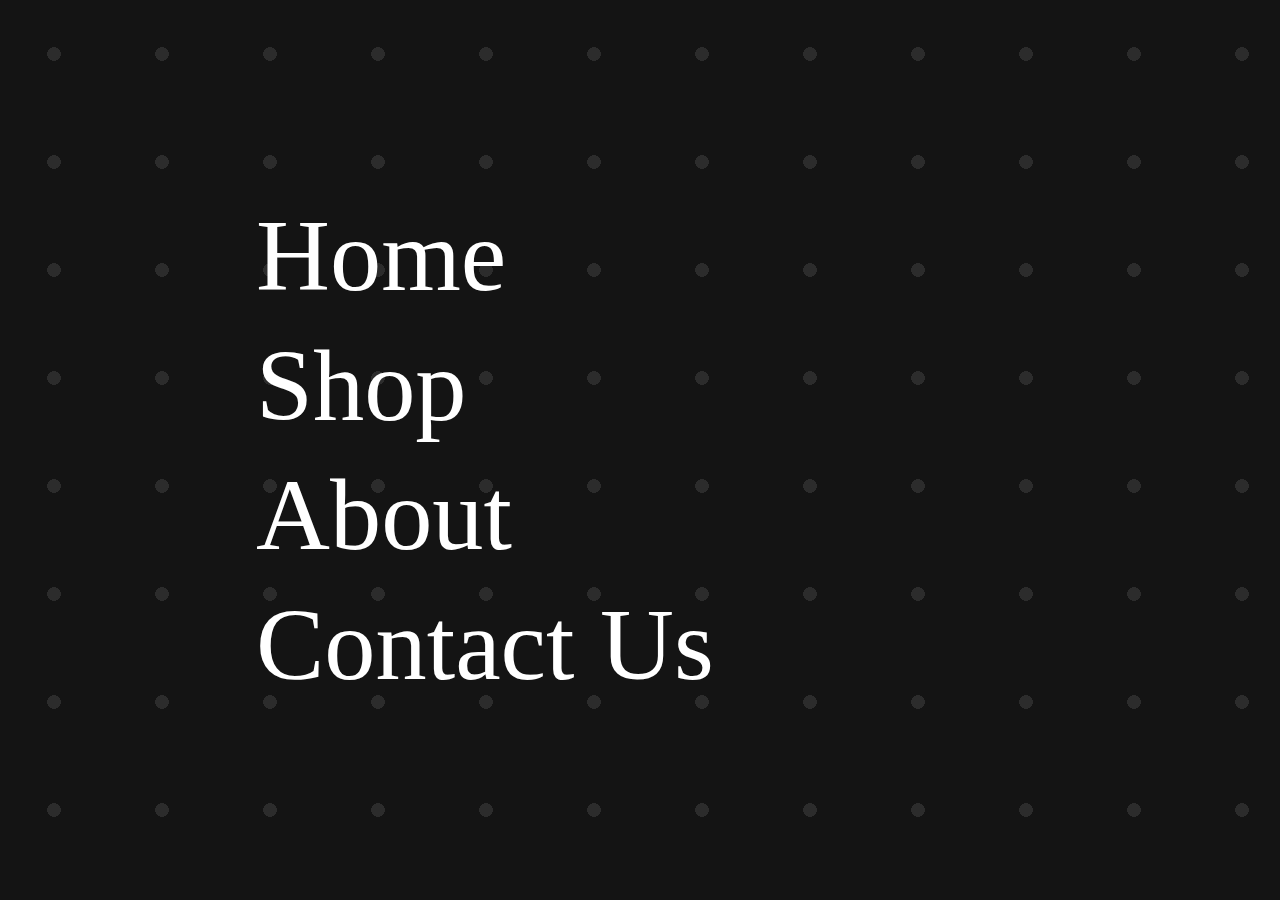
<file: index.html>
<!DOCTYPE html>
<html lang="en">
  <head>
    <meta charset="UTF-8" />
    <meta http-equiv="X-UA-Compatible" content="IE=edge" />
    <meta name="viewport" content="width=device-width, initial-scale=1.0" />
    <link rel="stylesheet" href="style.css" />
    <title>Menu - CSS</title>
  </head>
  <body>
    <div id="menu">
      <div id="menu-items">
        <!-- I made these divs instead of links so you can click on mobile to view the effect -->
        <div class="menu-item">Home</div>
        <div class="menu-item">Shop</div>
        <div class="menu-item">About</div>
        <div class="menu-item">Contact Us</div>
      </div>
      <div id="menu-background-pattern"></div>
      <div id="menu-background-image"></div>
    </div>
  </body>
</html>
</file>
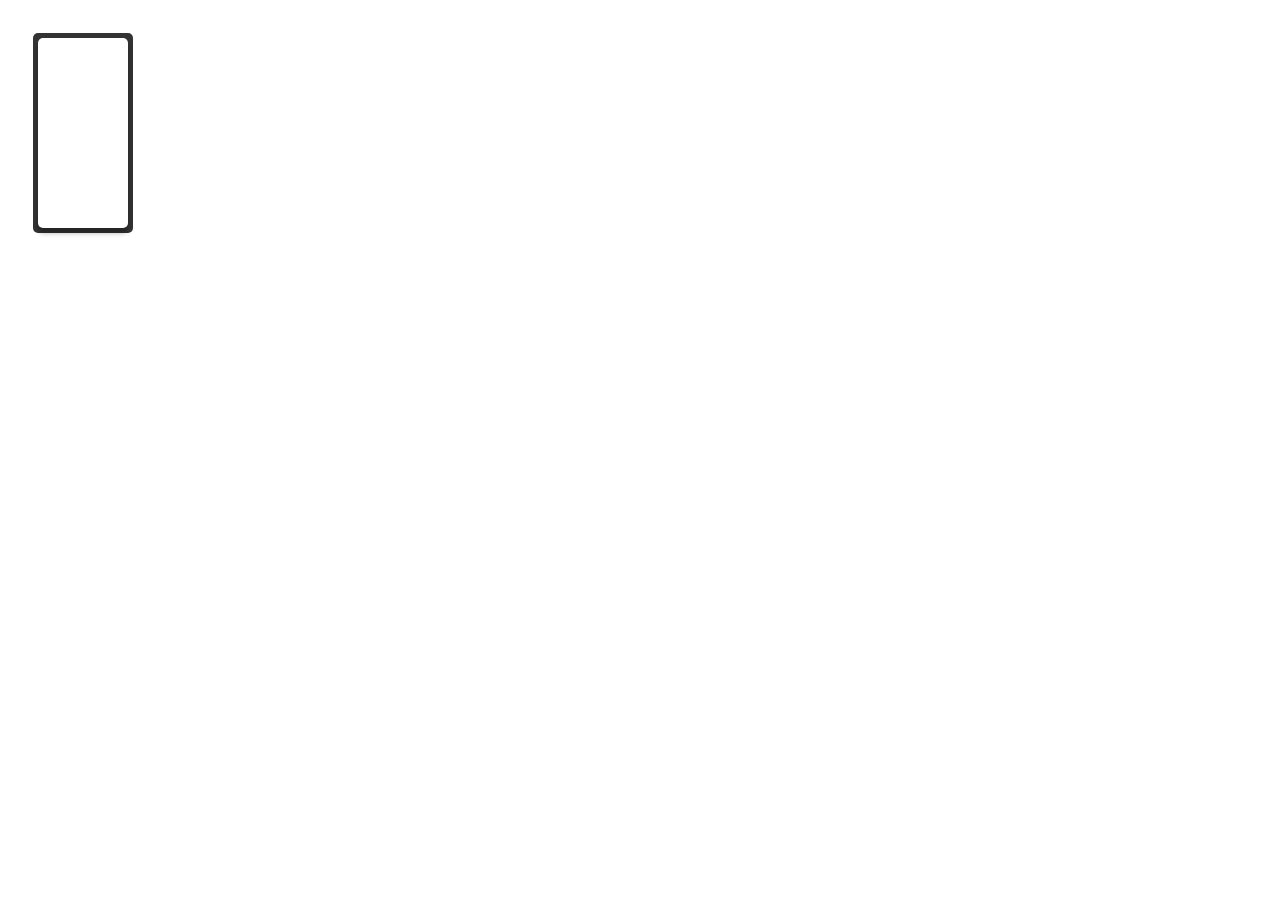
<file: car-race-game/index.html>
<!DOCTYPE html>
<html lang="en">
  <head>
    <meta charset="UTF-8" />
    <meta name="viewport" content="width=device-width, initial-scale=1.0" />
    <link rel="stylesheet" href="style.css" />
    <title>F1 Racing Car</title>
  </head>
  <body>
    <div class="book">
      <div class="cover"></div>
      <div class="pages"></div>
    </div>
  </body>
</html>
</file>
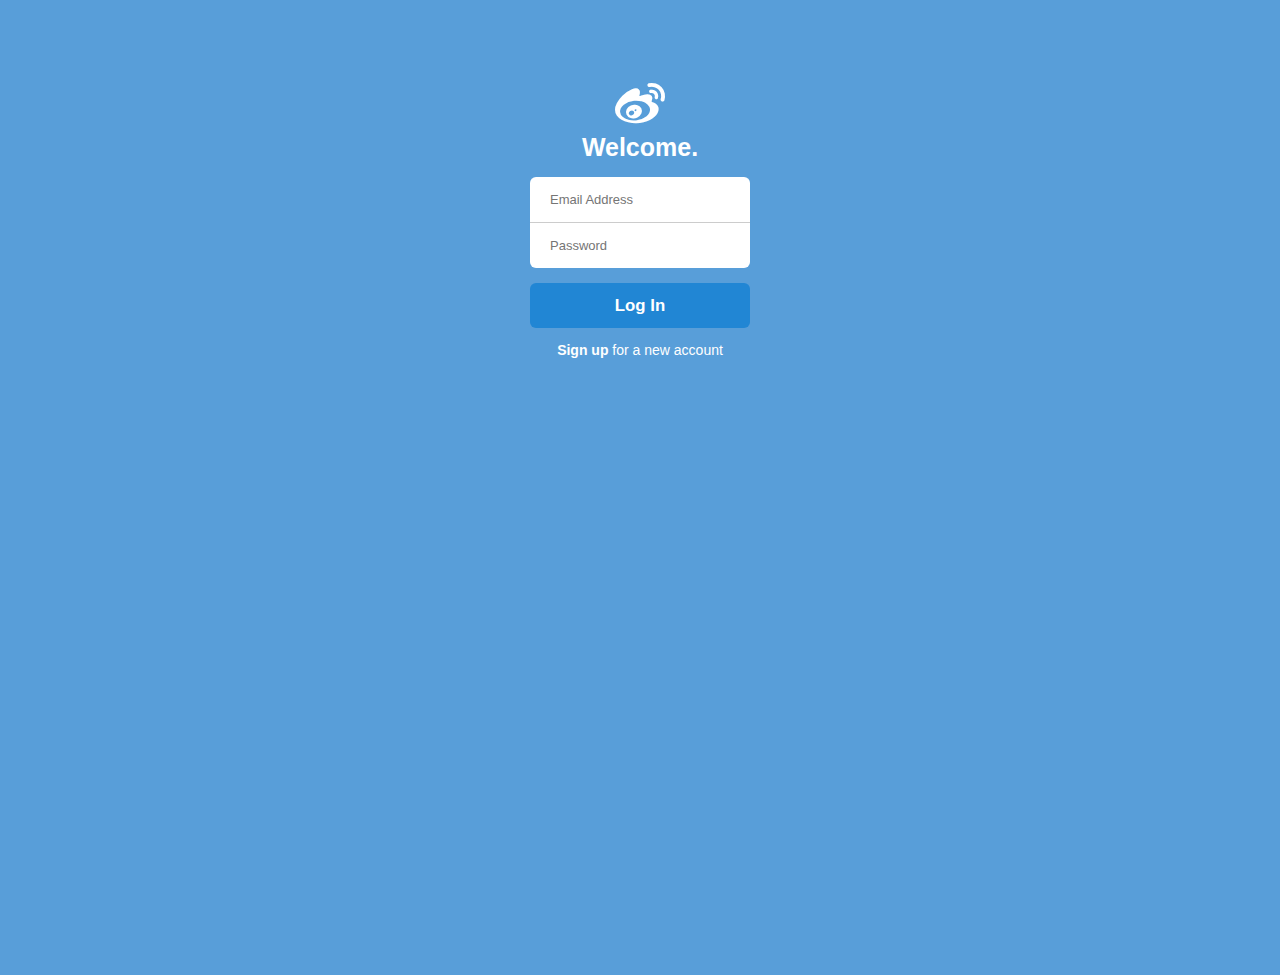
<file: LoginForm/index.html>
<!DOCTYPE html>
<html lang="en">
  <head>
    <meta charset="UTF-8" />
    <meta http-equiv="X-UA-Compatible" content="IE=edge" />
    <meta name="viewport" content="width=device-width, initial-scale=1.0" />
    <link rel="stylesheet" href="style.css" />
    <link rel="preconnect" href="https://fonts.googleapis.com" />
    <link rel="preconnect" href="https://fonts.gstatic.com" crossorigin />
    <link
      href="https://fonts.googleapis.com/css2?family=Source+Sans+Pro&display=swap"
      rel="stylesheet"
    />
    <link
      rel="stylesheet"
      href="https://cdnjs.cloudflare.com/ajax/libs/font-awesome/4.7.0/css/font-awesome.css"
      integrity="sha512-5A8nwdMOWrSz20fDsjczgUidUBR8liPYU+WymTZP1lmY9G6Oc7HlZv156XqnsgNUzTyMefFTcsFH/tnJE/+xBg=="
      crossorigin="anonymous"
    />
    <title>Login Form</title>
  </head>
  <body>
    <div class="container">
      <div class="header">
        <div class="logo">
          <span class="logo paper-plane"
            ><i class="fa fa-weibo" aria-hidden="true"></i
          ></span>
          <h1>Welcome.</h1>
        </div>
      </div>
      <div class="loginform">
        <div class="loginformfields">
          <label for="email">
            <input
              type="email"
              name=""
              id="email"
              placeholder="Email Address"
            />
          </label>
          <label for="password">
            <input
              type="password"
              name="password"
              id="password"
              placeholder="Password"
            />
          </label>
        </div>
        <input type="submit" value="Log In" />
      </div>
      <div class="footer">
        <p><a href="#">Sign up</a> for a new account</p>
      </div>
    </div>
  </body>
</html>
</file>
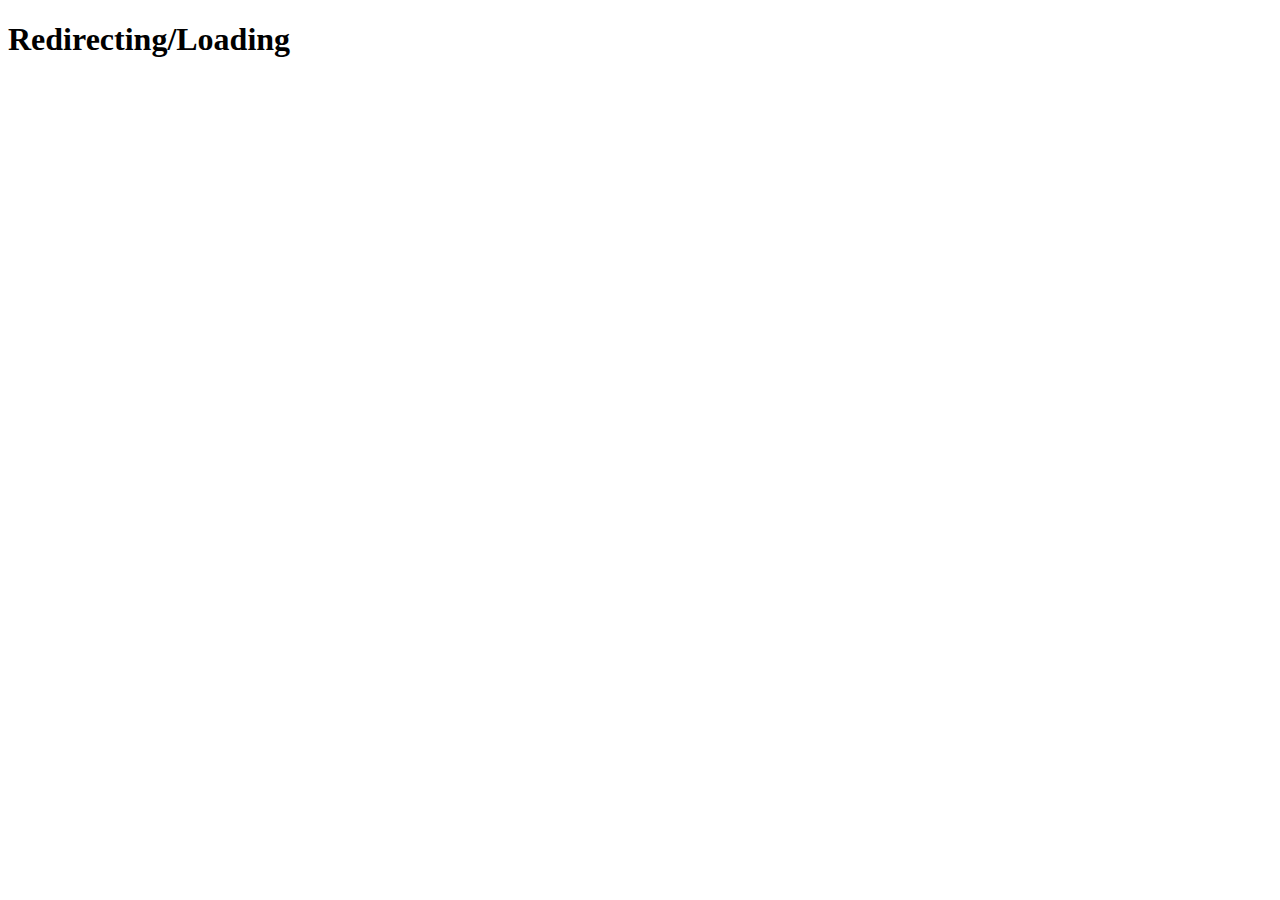
<file: Redirecting/index.html>
<!DOCTYPE html>
<html lang="en">
  <head>
    <meta charset="UTF-8" />
    <meta name="viewport" content="width=device-width, initial-scale=1.0" />
    <title>Redirecting/Loading</title>
  </head>
  <body>
    <h1>Redirecting/Loading</h1>
    <main></main>
  </body>
</html>
</file>
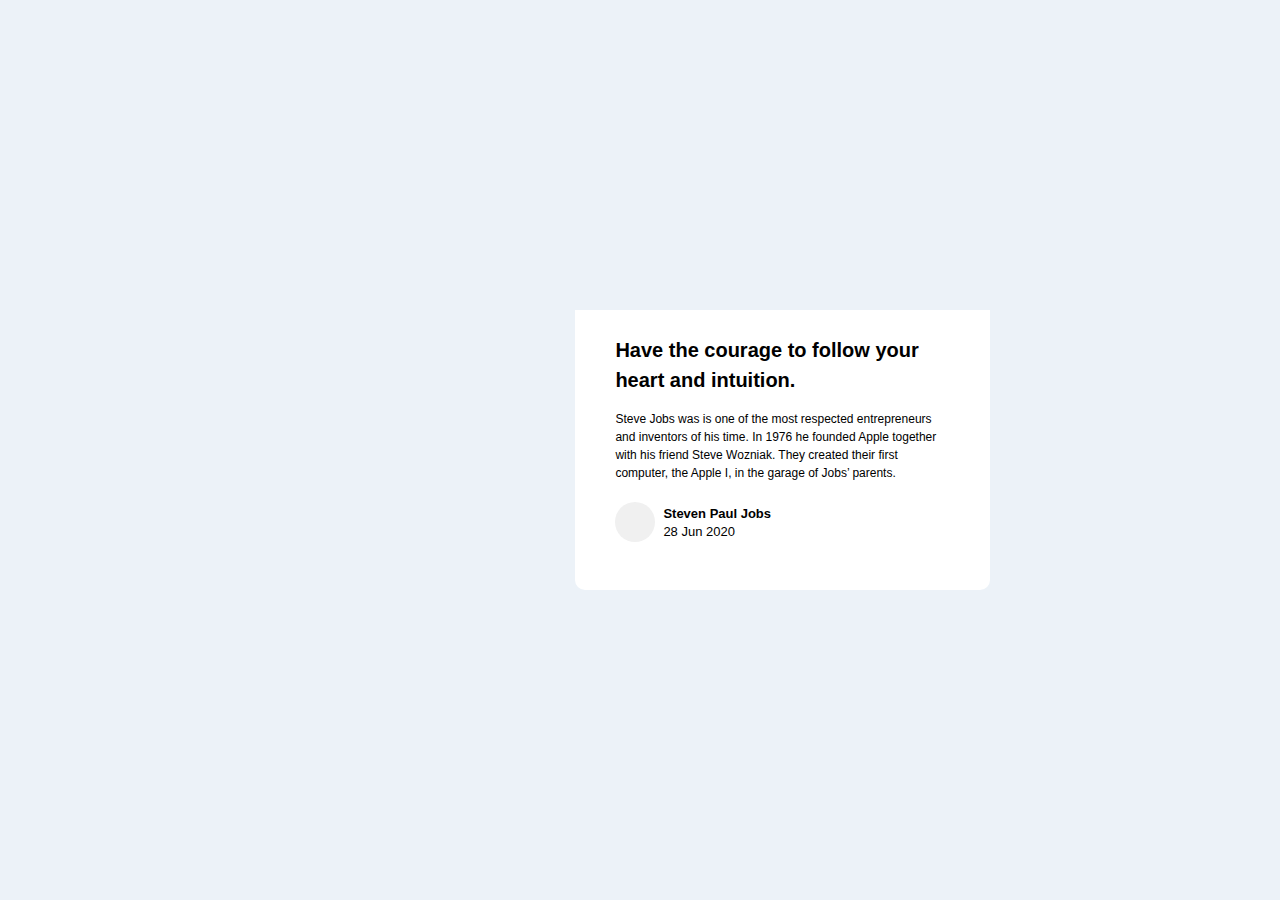
<file: Widget/index.html>
<!DOCTYPE html>
<html lang="en">
  <head>
    <meta charset="UTF-8" />
    <meta http-equiv="X-UA-Compatible" content="IE=edge" />
    <meta name="viewport" content="width=device-width, initial-scale=1.0" />
    <link rel="stylesheet" href="style.css" />
    <title>Widget</title>
  </head>
  <body>
    <div class="container">
      <div class="article">
        <div class="article-preview"></div>
        <div class="article-info">
          <h1>Have the courage to follow your heart and intuition.</h1>
          <p>
            Steve Jobs was is one of the most respected entrepreneurs and
            inventors of his time. In 1976 he founded Apple together with his
            friend Steve Wozniak. They created their first computer, the Apple
            I, in the garage of Jobs’ parents.
          </p>
          <div class="article-author">
            <i class="fa fa-apple" aria-hidden="true"></i>
            <div class="author-info">
              <span class="author-name">Steven Paul Jobs</span>
              <span class="date">28 Jun 2020</span>
            </div>
          </div>
        </div>
      </div>
    </div>
  </body>
</html>
</file>
<file: style.css>
body {
  background-color: rgb(20, 20, 20);
  margin: 0px;
}

#menu {
  align-items: center;
  display: flex;
  height: 100vh;
  width: 100vw;
}

#menu-items {
  margin-left: clamp(4rem, 20vw, 48rem);
  position: relative;
  z-index: 2;
}

#menu[data-active-index="0"] > #menu-background-pattern {
  background-position: 0% -25%;
}

#menu[data-active-index="1"] > #menu-background-pattern {
  background-position: 0% -50%;
}

#menu[data-active-index="2"] > #menu-background-pattern {
  background-position: 0% -75%;
}

#menu[data-active-index="3"] > #menu-background-pattern {
  background-position: 0% -100%;
}

#menu[data-active-index="0"] > #menu-background-image {
  background-position: center 45%;
}

#menu[data-active-index="1"] > #menu-background-image {
  background-position: center 50%;
}

#menu[data-active-index="2"] > #menu-background-image {
  background-position: center 55%;
}

#menu[data-active-index="3"] > #menu-background-image {
  background-position: center 60%;
}

#menu-background-pattern {
  background-image: radial-gradient(
    rgba(255, 255, 255, 0.1) 9%,
    transparent 9%
  );
  background-position: 0% 0%;
  background-size: 12vmin 12vmin;
  height: 100vh;
  left: 0px;
  position: absolute;
  top: 0px;
  transition: opacity 800ms ease, background-size 800ms ease,
    background-position 800ms ease;
  width: 100vw;
  z-index: 1;
}

#menu-background-image {
  background-image: url("https://images.unsplash.com/photo-1492496913980-501348b61469?ixlib=rb-1.2.1&ixid=MnwxMjA3fDB8MHxwaG90by1wYWdlfHx8fGVufDB8fHx8&auto=format&fit=crop&w=2574&q=80");
  background-position: center 40%;
  background-size: 110vmax;
  height: 100%;
  left: 0px;
  opacity: 0.15;
  position: absolute;
  top: 0px;
  transition: opacity 800ms ease, background-size 800ms ease,
    background-position 800ms ease;
  width: 100%;
  z-index: 0;
}

#menu-items:hover ~ #menu-background-pattern {
  background-size: 11vmin 11vmin;
  opacity: 0.5;
}

#menu-items:hover ~ #menu-background-image {
  background-size: 100vmax;
  opacity: 0.1;
}

#menu-items:hover > .menu-item {
  opacity: 0.3;
}

#menu-items:hover > .menu-item:hover {
  opacity: 1;
}

.menu-item {
  color: white;
  cursor: pointer;
  display: block;
  font-family: "Ibarra Real Nova", serif;
  font-size: clamp(3rem, 8vw, 8rem);
  padding: clamp(0.25rem, 0.5vw, 1rem) 0rem;
  text-decoration: none;
  transition: opacity 400ms ease;
}

/* -- YouTube Link Styles -- */

body.menu-toggled > .meta-link > span {
  color: rgb(30, 30, 30);
}

#source-link {
  bottom: 60px;
}

#source-link > i {
  color: rgb(94, 106, 210);
}

#yt-link > i {
  color: rgb(239, 83, 80);
}

.meta-link {
  align-items: center;
  /* backdrop-filter: blur(3px); */
  background-color: rgba(255, 255, 255, 0.05);
  border: 1px solid rgba(255, 255, 255, 0.1);
  border-radius: 6px;
  bottom: 10px;
  box-shadow: 2px 2px 2px rgba(0, 0, 0, 0.1);
  cursor: pointer;
  display: inline-flex;
  gap: 5px;
  left: 10px;
  padding: 10px 20px;
  position: fixed;
  text-decoration: none;
  transition: background-color 400ms, border-color 400ms;
  z-index: 10000;
}

.meta-link:hover {
  background-color: rgba(255, 255, 255, 0.1);
  border: 1px solid rgba(255, 255, 255, 0.2);
}

.meta-link > i,
.meta-link > span {
  height: 20px;
  line-height: 20px;
}

.meta-link > span {
  color: white;
  font-family: "Rubik", sans-serif;
}
</file>
<file: car-race-game/style.css>
/* Basic styles to position and style the book */
.book {
  width: 200px;
  height: 250px;
  position: relative;
}

.cover {
  width: 100px;
  height: 200px;
  background-color: #333;
  position: absolute;
  top: 25px;
  left: 25px;
  border-radius: 5px;
}

.pages {
  width: 90px;
  height: 190px;
  background-color: #fff;
  position: absolute;
  top: 30px;
  left: 30px;
  border-radius: 5px;
  box-shadow: 0 5px 5px rgba(0, 0, 0, 0.3);
}
</file>
<file: LoginForm/style.css>
body,
html {
  width: 100%;
  height: 100%;
  padding: 0px;
  margin: 0px;
  font-size: 14px;
}

body {
  background: #589ed9;
  font-family: "Open Sans", sans-serif;
  font-weight: 300;
}

.container {
  width: 220px;
  margin: 75px auto;
  text-align: center;
  color: #fff;
}

.header .logo {
  font-size: 50px;
  padding: 0;
  margin: 0 auto;
}

.header h1 {
  font-size: 25px;
  padding: 0px;
  margin: 0px;
}

.loginform input {
  width: 100%;
  margin: 0px;
  font-size: 13px;
  color: #2c3e50;
  padding: 0;
  border: none;
  padding-top: 15px;
  padding-bottom: 15px;
}

.loginformfields #email {
  border-top-left-radius: 6px;
  border-top-right-radius: 6px;
  border-bottom: 0;
  text-indent: 20px;
  margin-top: 15px;
}

.loginformfields #password {
  border-bottom-left-radius: 6px;
  border-bottom-right-radius: 6px;
  border-top: 1px solid #ccc;
  text-indent: 20px;
}

.loginform input[type="submit"] {
  border-radius: 6px;
  height: 45px;
  font-weight: bold;
  font-size: 1.2em;
  line-height: 0;
  background: #2186d4;
  color: #fff;
  border: none;
  margin-top: 15px;
}

.footer p a {
  font-weight: 600;
  text-decoration: none;
  color: #fff;
}
</file>
<file: Widget/style.css>
* {
  box-sizing: border-box;
  margin: 0px;
  padding: 0px;
  font-family: "Manrope", sans-serif;
  font-size: 16px;
}

html,
body {
  width: 100%;
  height: 100%;
}

.container {
  width: 100%;
  height: 100%;
  background-color: hsl(210, 46%, 95%);
  display: flex;
  justify-content: center;
  align-items: center;
  padding: 20px;
}

/* Article Author Section */

.article-author {
  display: flex;
  align-items: center;
}

.article-author .author-avatar {
  width: 40px;
  border-radius: 50%;
  margin-right: 15px;
}

.article-author .author-info {
  display: flex;
  flex-direction: column;
  justify-content: center;
}

.article-author .author-info span {
  font-size: 13px;
}

.article-author .author-info .author-name {
  font-weight: 700;
  margin-bottom: 3px;
}

.article-author .author-info .date {
  font-weight: 500;
}

.article-author .share-icon {
  margin-left: auto;
  height: 30px;
}

i.fa.fa-apple {
  background: #f0f0f0;
  margin-right: 8px;
  border-radius: 100px;
  width: 40px;
  height: 40px;
  text-align: center;
  line-height: 40px;
}

.article-mobile-share {
  display: none;
}

.article {
  height: 280px;
  max-width: 700px;
  display: flex;
  flex-direction: row;
}

/* Article Preview Section */

.article-preview {
  height: 280px;
  width: 290px;
  background: url("https://images.unsplash.com/photo-1591843336309-cbf414ad7978?ixlib=rb-1.2.1&ixid=eyJhcHBfaWQiOjEyMDd9&auto=format&fit=crop&w=1567&q=80g");
  background-size: cover;
  background-position: top center;
  border-top-left-radius: 10px;
  border-bottom-left-radius: 10px;
  flex: 1;
}

/* Article Info Section */

.article-info {
  flex: 1.19;
  background: #ffff;
  border-bottom-left-radius: 10px;
  border-bottom-right-radius: 10px;
  padding-left: 40px;
  padding-right: 35px;
  padding-top: 25px;
  padding-bottom: 30px;
  position: relative;
}

.article-info h1 {
  font-size: 20px;
  line-height: 1.5;
  margin-bottom: 15px;
}

.article-info p {
  font-size: 12px;
  line-height: 1.5;
  margin-bottom: 20px;
  padding-right: 8px;
}

@media (max-width: 767px) {
  .article {
    height: 100%;
    height: 150%;
    display: flex;
    flex-direction: column;
  }

  .article-preview {
    width: 100%;
    height: 100%;
  }

  .article-info {
    width: 100%;
    height: 100%;
  }
}
</file>
